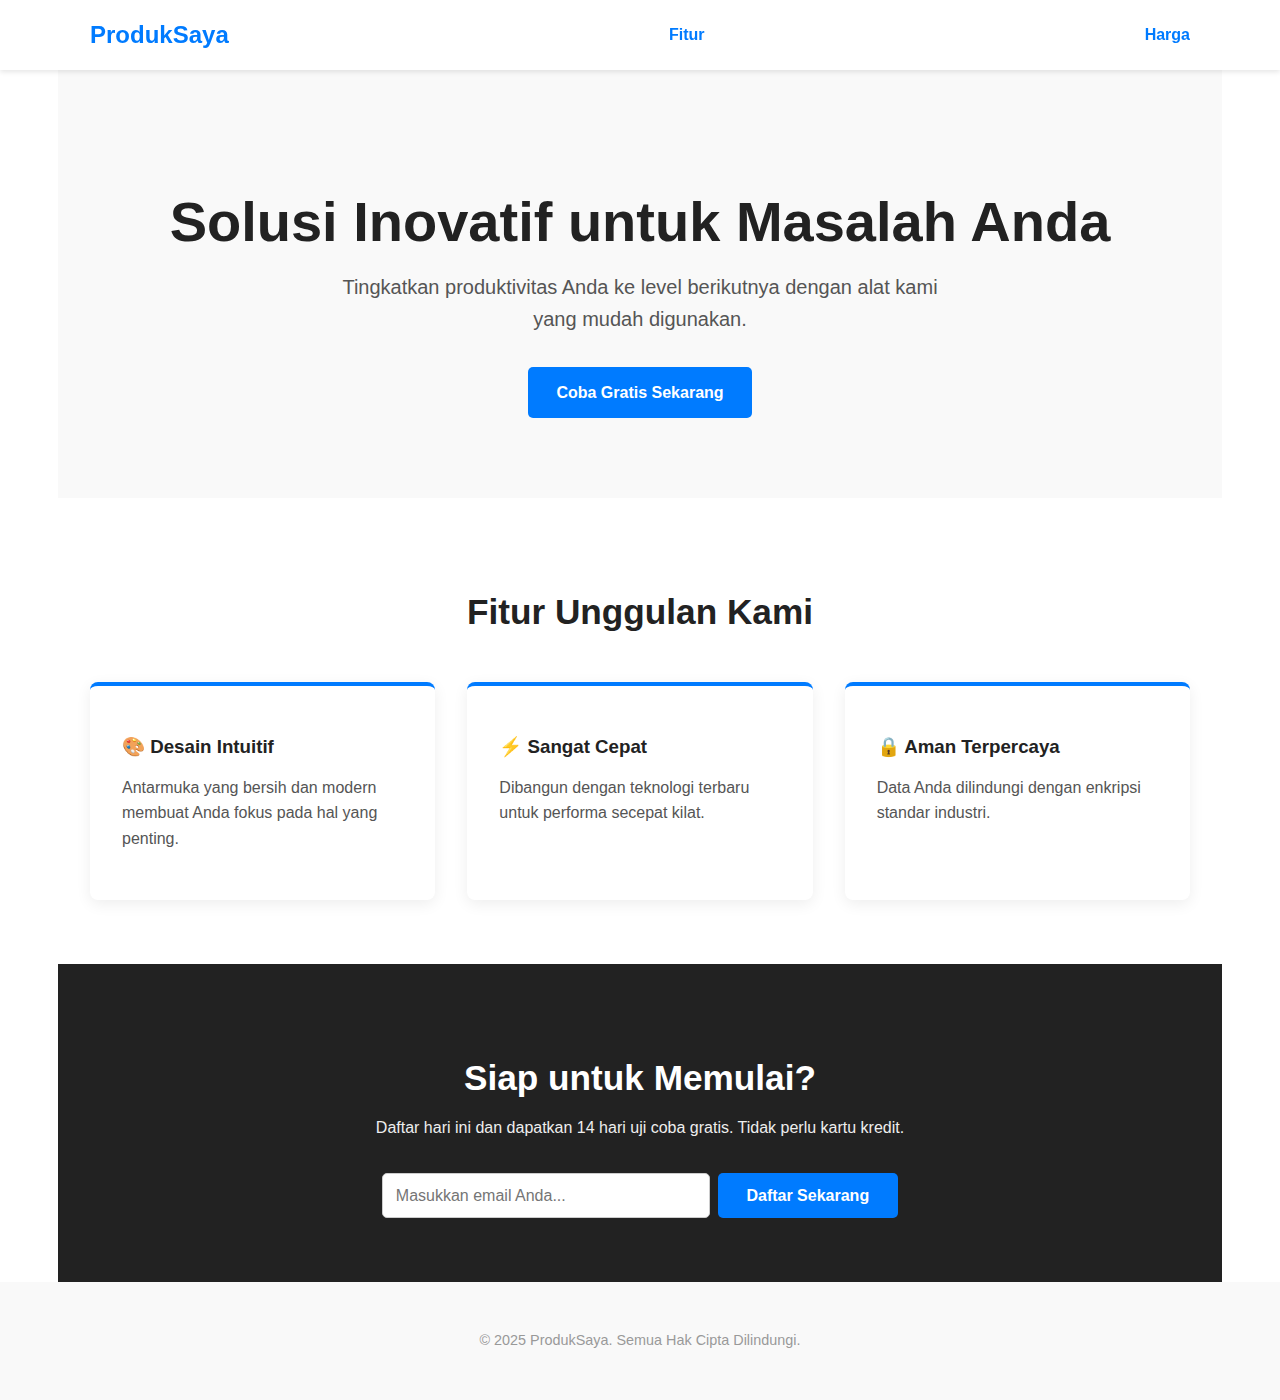
<file: Pertemuan 1/index.html>
<!DOCTYPE html>
<html lang="id">

<head>
    <meta charset="UTF-8">
    <meta name="viewport" content="width=device-width, initial-scale=1.0">
    <title>Landing Page Produk Keren</title>
    <link rel="stylesheet" href="style.css">
</head>

<body>

    <header>
        <nav>
            <div class="logo">ProdukSaya</div>
            <a href="#fitur" class="nav-link">Fitur</a>
            <a href="#harga" class="nav-link">Harga</a>
        </nav>
    </header>

    <main>
        <section class="hero">
            <h1>Solusi Inovatif untuk Masalah Anda</h1>
            <p>Tingkatkan produktivitas Anda ke level berikutnya dengan alat kami yang mudah digunakan.</p>
            <a href="#cta" class="cta-button">Coba Gratis Sekarang</a>
        </section>

        <section id="fitur" class="features">
            <h2>Fitur Unggulan Kami</h2>
            <div class="feature-grid">
                <div class="feature-item">
                    <h3>🎨 Desain Intuitif</h3>
                    <p>Antarmuka yang bersih dan modern membuat Anda fokus pada hal yang penting.</p>
                </div>
                <div class="feature-item">
                    <h3>⚡ Sangat Cepat</h3>
                    <p>Dibangun dengan teknologi terbaru untuk performa secepat kilat.</p>
                </div>
                <div class="feature-item">
                    <h3>🔒 Aman Terpercaya</h3>
                    <p>Data Anda dilindungi dengan enkripsi standar industri.</p>
                </div>
            </div>
        </section>

        <section id="cta" class="cta">
            <h2>Siap untuk Memulai?</h2>
            <p>Daftar hari ini dan dapatkan 14 hari uji coba gratis. Tidak perlu kartu kredit.</p>
            <form class="signup-form">
                <input type="email" placeholder="Masukkan email Anda..." required>
                <button type="submit" class="cta-button">Daftar Sekarang</button>
            </form>
        </section>
    </main>

    <footer>
        <p>&copy; 2025 ProdukSaya. Semua Hak Cipta Dilindungi.</p>
    </footer>

</body>

</html>
</file>
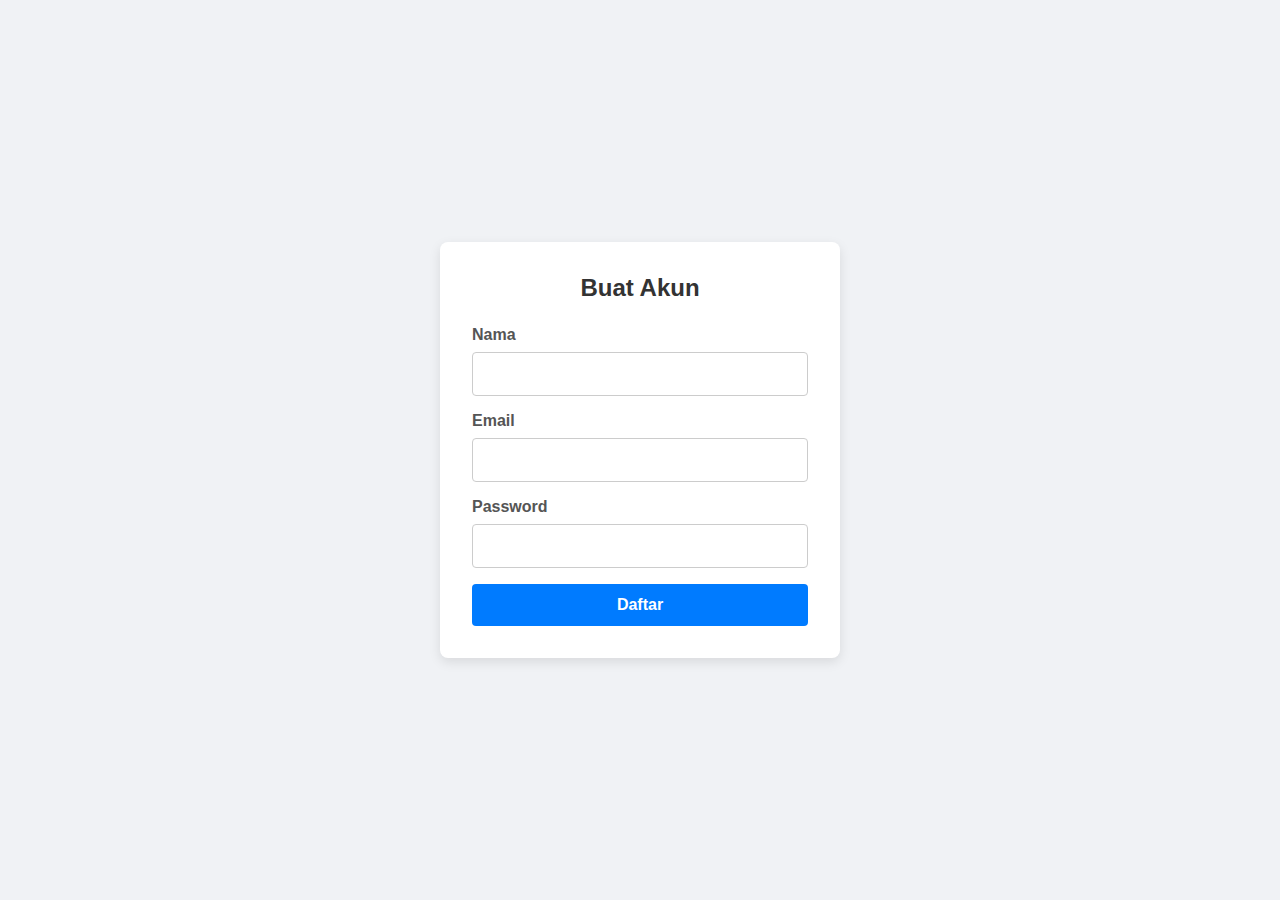
<file: Pertemuan 2/index.html>
<!DOCTYPE html>
<html lang="id">

<head>
    <meta charset="UTF-8">
    <meta name="viewport" content="width=device-width, initial-scale=1.0">
    <title>Form Registrasi</title>
    <link rel="stylesheet" href="style.css">
</head>

<body>

    <div class="register-container">
        <form action="#" method="post" class="register-form">
            <h2>Buat Akun</h2>

            <div class="form-group">
                <label for="nama">Nama</label>
                <input type="text" id="nama" name="nama" required>
            </div>

            <div class="form-group">
                <label for="email">Email</label>
                <input type="email" id="email" name="email" required>
            </div>

            <div class="form-group">
                <label for="password">Password</label>
                <input type="password" id="password" name="password" required>
            </div>

            <button type="submit" class="submit-btn">Daftar</button>
        </form>
    </div>

</body>

</html>
</file>
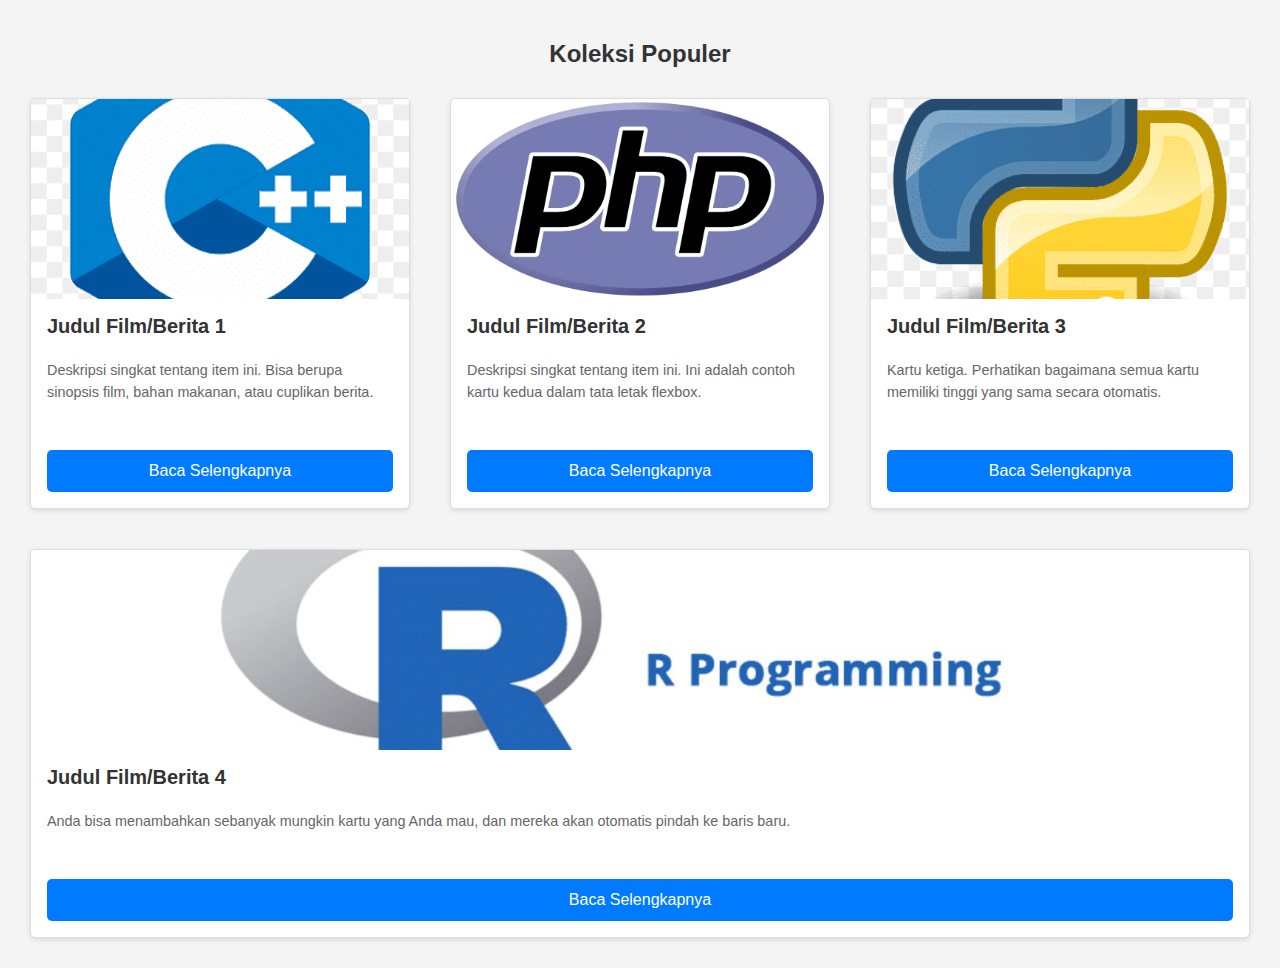
<file: Pertemuan 4/index.html>
<!DOCTYPE html>
<html lang="id">
<head>
    <meta charset="UTF-8">
    <meta name="viewport" content="width=device-width, initial-scale=1.0">
    <title>Galeri Flexbox</title>
    <link rel="stylesheet" href="style.css">
    <style>
        .container-flex {
            display: flex;
            flex-wrap: wrap;
            justify-content: space-between;
        }
        .kartu {
            flex: 1 1 30%;
            margin: 10px;
            box-shadow: 0 2px 5px rgba(0, 0, 0, 0.1);
            border-radius: 5px;
            overflow: hidden;
        }
        .kartu img {
            width: 100%;
            height: 200px;
            object-fit: cover;
        }
        .tombol {
            display: inline-block;
            padding: 10px 15px;
            background-color: #007BFF;
            color: white;
            text-decoration: none;
            border-radius: 5px;
            margin-top: 10px;
        }
    </style>
</head>
<body>

    <h2>Koleksi Populer</h2>

    <div class="container-flex">

        <div class="kartu">
            <img src="IMG/png-transparent-c-logo-the-c-programming-language-computer-icons-computer-programming-source-code-programming-miscellaneous-template-blue-thumbnail.png" alt="Gambar Konten">
            <h3>Judul Film/Berita 1</h3>
            <p>Deskripsi singkat tentang item ini. Bisa berupa sinopsis film, bahan makanan, atau cuplikan berita.</p>
            <a href="#" class="tombol">Baca Selengkapnya</a>
        </div>

        <div class="kartu">
            <img src="IMG/bahasa-pemrograman-php-1024x553.webp" alt="Gambar Konten">
            <h3>Judul Film/Berita 2</h3>
            <p>Deskripsi singkat tentang item ini. Ini adalah contoh kartu kedua dalam tata letak flexbox.</p>
            <a href="#" class="tombol">Baca Selengkapnya</a>
        </div>

        <div class="kartu">
            <img src="IMG/png-clipart-python-programming-language-computer-programming-language-angle-text-thumbnail.png" alt="Gambar Konten">
            <h3>Judul Film/Berita 3</h3>
            <p>Kartu ketiga. Perhatikan bagaimana semua kartu memiliki tinggi yang sama secara otomatis.</p>
            <a href="#" class="tombol">Baca Selengkapnya</a>
        </div>

        <div class="kartu">
            <img src="IMG/62ebce3579f6ec7ad46cd466_r programming.jpg" alt="Gambar Konten">
            <h3>Judul Film/Berita 4</h3>
            <p>Anda bisa menambahkan sebanyak mungkin kartu yang Anda mau, dan mereka akan otomatis pindah ke baris baru.</p>
            <a href="#" class="tombol">Baca Selengkapnya</a>
        </div>

    </div>

</body>
</html>
</file>
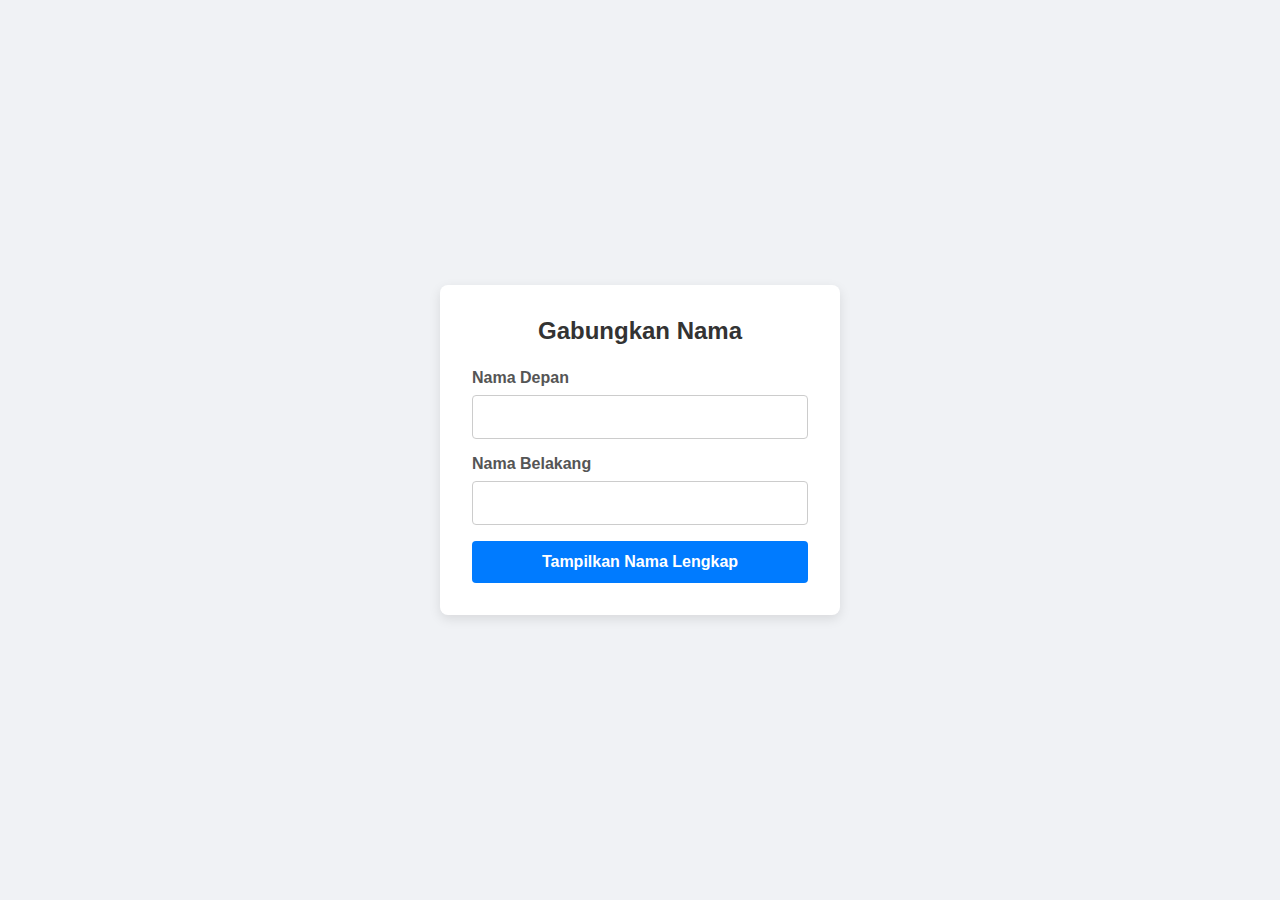
<file: Pertemuan 3/Latihan 1/index.html>
<!DOCTYPE html>
<html lang="id">
<head>
    <meta charset="UTF-8">
    <meta name="viewport" content="width=device-width, initial-scale=1.0">
    <title>Form Gabung Nama</title>
    <link rel="stylesheet" href="style.css">
</head>
<body>

    <div class="form-container">
        <h2>Gabungkan Nama</h2>
        
        <div class="form-group">
            <label for="nama-depan">Nama Depan</label>
            <input type="text" id="nama-depan" name="nama_depan">
        </div>
        
        <div class="form-group">
            <label for="nama-belakang">Nama Belakang</label>
            <input type="text" id="nama-belakang" name="nama_belakang">
        </div>
        
        <button type="button" id="tombol-gabung" class="submit-btn">Tampilkan Nama Lengkap</button>
    </div>

    <script src="script.js"></script>
</body>
</html>
</file>
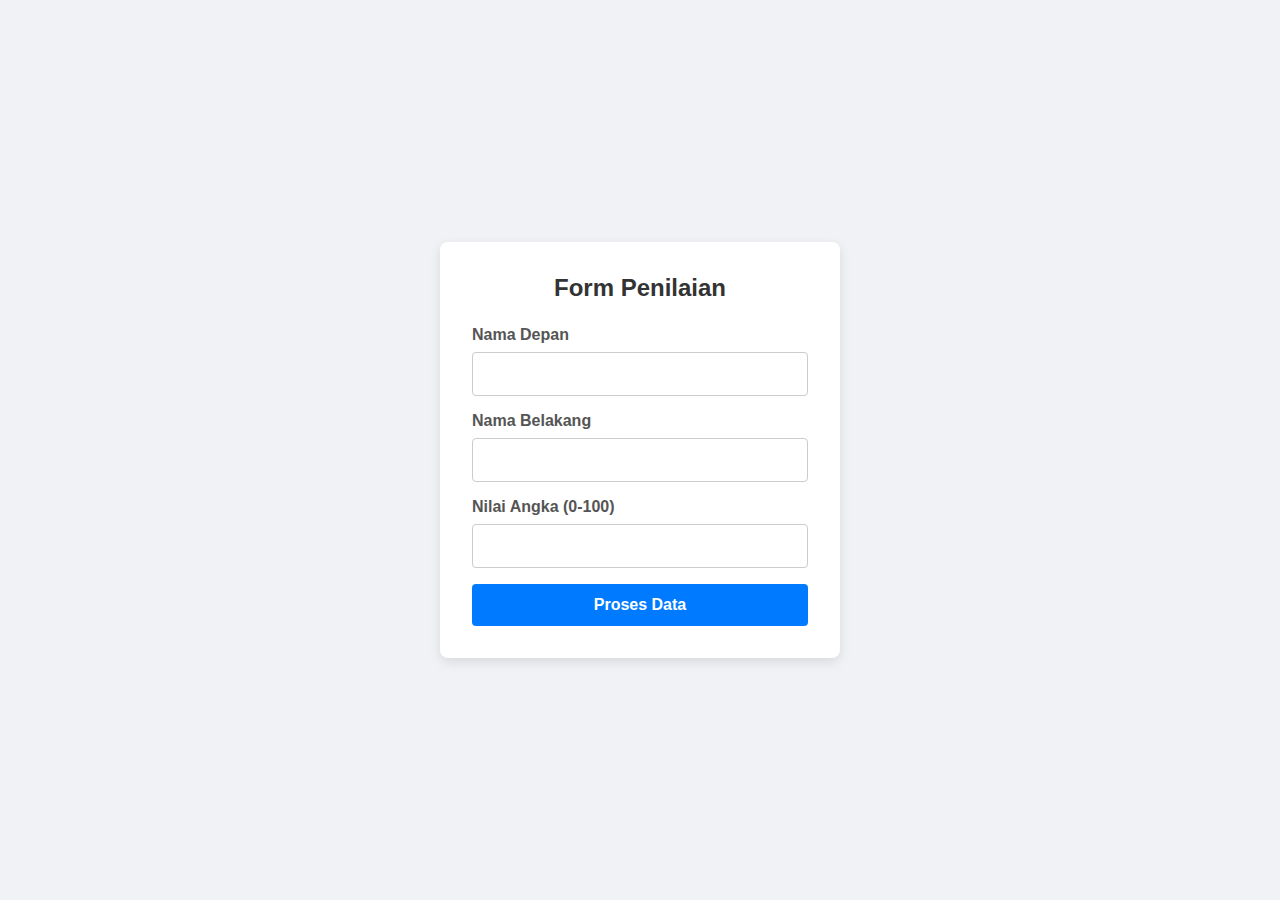
<file: Pertemuan 3/Latihan 2/index.html>
<!DOCTYPE html>
<html lang="id">
<head>
    <meta charset="UTF-8">
    <meta name="viewport" content="width=device-width, initial-scale=1.0">
    <title>Form Penilaian</title>
    <link rel="stylesheet" href="style.css">
</head>
<body>

    <div class="form-container">
        <h2>Form Penilaian</h2>
        
        <div class="form-group">
            <label for="nama-depan">Nama Depan</label>
            <input type="text" id="nama-depan" name="nama_depan">
        </div>
        
        <div class="form-group">
            <label for="nama-belakang">Nama Belakang</label>
            <input type="text" id="nama-belakang" name="nama_belakang">
        </div>

        <div class="form-group">
            <label for="nilai-angka">Nilai Angka (0-100)</label>
            <input type="number" id="nilai-angka" name="nilai_angka" min="0" max="100">
        </div>
        
        <button type="button" id="tombol-proses" class="submit-btn">Proses Data</button>
    </div>

    <script src="script.js"></script>
</body>
</html>
</file>
<file: Pertemuan 1/style.css>
/* --- Global Styles & Variables --- */
:root {
    --primary-color: #007bff;
    /* Biru */
    --primary-hover: #0056b3;
    --dark-color: #222;
    --light-color: #f9f9f9;
    --text-color: #555;
    --section-padding: 4rem 2rem;
}

body {
    font-family: -apple-system, BlinkMacSystemFont, "Segoe UI", Roboto, Helvetica, Arial, sans-serif;
    margin: 0;
    padding: 0;
    line-height: 1.6;
    background-color: #fff;
    color: var(--text-color);
}

h1,
h2,
h3 {
    color: var(--dark-color);
    margin-bottom: 1rem;
    line-height: 1.2;
}

h1 {
    font-size: 3rem;
}

h2 {
    font-size: 2.2rem;
}

p {
    margin-bottom: 1rem;
}

section {
    padding: var(--section-padding);
    max-width: 1100px;
    margin: 0 auto;
    text-align: center;
}

a {
    text-decoration: none;
    color: var(--primary-color);
}

/* --- Header & Navigasi --- */
header {
    background: #fff;
    box-shadow: 0 2px 5px rgba(0, 0, 0, 0.1);
    position: sticky;
    /* Membuat header tetap di atas saat scroll */
    top: 0;
    z-index: 10;
}

header nav {
    max-width: 1100px;
    margin: 0 auto;
    padding: 1rem 2rem;
    display: flex;
    justify-content: space-between;
    align-items: center;
}

.logo {
    font-size: 1.5rem;
    font-weight: bold;
    color: var(--primary-color);
}

.nav-link {
    margin-left: 1rem;
    font-weight: 600;
}

/* --- Tombol CTA (Call to Action) --- */
.cta-button {
    display: inline-block;
    background: var(--primary-color);
    color: #fff;
    padding: 0.8rem 1.8rem;
    border-radius: 5px;
    font-weight: bold;
    font-size: 1rem;
    border: none;
    cursor: pointer;
    transition: background-color 0.3s ease;
}

.cta-button:hover {
    background: var(--primary-hover);
}

/* --- Bagian Hero --- */
.hero {
    background-color: var(--light-color);
    padding-top: 5rem;
    padding-bottom: 5rem;
}

.hero h1 {
    font-size: 3.5rem;
}

.hero p {
    font-size: 1.25rem;
    max-width: 600px;
    margin: 1rem auto 2rem auto;
}

/* --- Bagian Fitur --- */
.feature-grid {
    display: grid;
    /* Membuat 3 kolom di layar besar, 1 kolom di layar kecil */
    grid-template-columns: repeat(auto-fit, minmax(280px, 1fr));
    gap: 2rem;
    margin-top: 3rem;
    text-align: left;
}

.feature-item {
    background: #fff;
    padding: 2rem;
    border-radius: 8px;
    box-shadow: 0 4px 15px rgba(0, 0, 0, 0.07);
    border-top: 4px solid var(--primary-color);
}

/* --- Bagian CTA Bawah --- */
.cta {
    background-color: var(--dark-color);
    color: #eee;
}

.cta h2 {
    color: #fff;
}

.signup-form {
    margin-top: 2rem;
    display: flex;
    justify-content: center;
    gap: 0.5rem;
}

.signup-form input[type="email"] {
    padding: 0.8rem;
    width: 300px;
    border: 1px solid #ccc;
    border-radius: 5px;
    font-size: 1rem;
}

/* --- Footer --- */
footer {
    text-align: center;
    padding: 2rem;
    background: var(--light-color);
    color: #999;
    font-size: 0.9rem;
}

/* --- Responsif (Untuk HP) --- */
@media (max-width: 768px) {
    h1 {
        font-size: 2.5rem;
    }

    .hero h1 {
        font-size: 2.8rem;
    }

    .signup-form {
        flex-direction: column;
        align-items: center;
    }

    .signup-form input[type="email"] {
        width: 90%;
    }
}
</file>
<file: Pertemuan 2/style.css>
/* Aturan dasar dan Latar Belakang Halaman */
* {
    box-sizing: border-box;
    /* Membuat padding tidak menambah lebar elemen */
}

body {
    font-family: Arial, sans-serif;
    background-color: #f0f2f5;
    /* Latar belakang abu-abu muda */
    display: flex;
    /* Menggunakan flexbox */
    justify-content: center;
    /* Menengahkan secara horizontal */
    align-items: center;
    /* Menengahkan secara vertikal */
    min-height: 100vh;
    /* Tinggi minimal 100% viewport */
    margin: 0;
}

/* Kontainer Utama Form (Card) */
.register-container {
    background-color: #ffffff;
    padding: 2rem;
    border-radius: 8px;
    /* Sudut melengkung */
    box-shadow: 0 4px 12px rgba(0, 0, 0, 0.1);
    /* Bayangan halus */
    width: 100%;
    max-width: 400px;
    /* Lebar maksimum form */
}

/* Judul Form */
.register-form h2 {
    text-align: center;
    color: #333;
    margin-top: 0;
    margin-bottom: 1.5rem;
}

/* Grup Form (Label + Input) */
.form-group {
    margin-bottom: 1rem;
    /* Jarak antar grup */
}

/* Label */
.form-group label {
    display: block;
    /* Label berada di atas input */
    margin-bottom: 0.5rem;
    font-weight: 600;
    color: #555;
}

/* Input Fields (Nama, Email, Password) */
.form-group input {
    width: 100%;
    /* Lebar penuh */
    padding: 0.75rem;
    /* Padding di dalam input */
    border: 1px solid #ccc;
    border-radius: 4px;
    font-size: 1rem;
}

/* Efek saat input di-klik (focus) */
.form-group input:focus {
    outline: none;
    /* Hilangkan outline default */
    border-color: #007bff;
    /* Ganti warna border */
    box-shadow: 0 0 0 2px rgba(0, 123, 255, 0.25);
    /* Beri efek 'glow' */
}

/* Tombol Submit */
.submit-btn {
    width: 100%;
    /* Lebar penuh */
    padding: 0.75rem;
    border: none;
    border-radius: 4px;
    background-color: #007bff;
    /* Warna primer (biru) */
    color: white;
    font-size: 1rem;
    font-weight: bold;
    cursor: pointer;
    /* Ubah kursor jadi tangan */
    transition: background-color 0.3s ease;
    /* Efek transisi saat hover */
}

/* Efek saat tombol di-hover */
.submit-btn:hover {
    background-color: #0056b3;
    /* Warna biru lebih gelap */
}
</file>
<file: Pertemuan 4/style.css>
/* Pengaturan dasar untuk halaman */
body {
    font-family: Arial, sans-serif;
    background-color: #f4f4f4;
    margin: 0;
    padding: 20px;
}

h2 {
    text-align: center;
    color: #333;
}

/* =================================
   BAGIAN UTAMA FLEXBOX 
   ================================= */

/* 1. Container (Induk/Pembungkus) */
.container-flex {
    display: flex;         /* <-- Kunci #1: Mengaktifkan Flexbox */
    flex-wrap: wrap;       /* <-- Kunci #2: Izinkan item pindah ke baris baru */
    gap: 20px;             /* <-- Kunci #3: Memberi jarak (gutter) antar kartu */
    
    /* (Opsional) Pusatkan kartu jika ada ruang sisa */
    justify-content: center; 
}

/* 2. Item (Anak/Kartu) */
.kartu {
    /* * Ini adalah properti flex yang paling penting:
     * flex: 1 1 300px;
     * Artinya:
     * - flex-grow: 1    (Boleh membesar untuk mengisi ruang sisa)
     * - flex-shrink: 1  (Boleh mengecil jika ruang sempit)
     * - flex-basis: 300px (Ukuran ideal kartu adalah 300px)
     */
    flex: 1 1 300px;

    /* Styling agar terlihat cantik */
    background-color: #ffffff;
    border: 1px solid #ddd;
    border-radius: 8px;
    box-shadow: 0 4px 8px rgba(0, 0, 0, 0.1);
    overflow: hidden; /* Agar gambar tidak keluar dari border-radius */
    
    /* (Opsional) Membuat layout di dalam kartu juga flex */
    display: flex;
    flex-direction: column;
}

/* 3. Styling Konten di dalam Kartu */
.kartu img {
    width: 100%;       /* Membuat gambar responsif */
    height: auto;      /* Menjaga rasio aspek gambar */
}

.kartu h3 {
    font-size: 1.25rem;
    color: #333;
    padding: 16px 16px 0 16px;
    margin: 0;
}

.kartu p {
    font-size: 0.9rem;
    color: #666;
    padding: 8px 16px 16px 16px;
    line-height: 1.5;
    
    /* (Opsional) Membuat deskripsi mengisi sisa ruang */
    flex-grow: 1; 
}

.kartu .tombol {
    display: block;
    background-color: #007BFF;
    color: white;
    text-decoration: none;
    padding: 12px;
    text-align: center;
    margin: 16px;
    border-radius: 5px;
    transition: background-color 0.3s;
}

.kartu .tombol:hover {
    background-color: #0056b3;
}
</file>
<file: Pertemuan 3/Latihan 1/style.css>
/* Aturan dasar dan Latar Belakang Halaman */
* {
    box-sizing: border-box;
}

body {
    font-family: Arial, sans-serif;
    background-color: #f0f2f5;
    display: flex;
    justify-content: center;
    align-items: center;
    min-height: 100vh;
    margin: 0;
}

/* Kontainer Utama Form (Card) */
.form-container {
    background-color: #ffffff;
    padding: 2rem;
    border-radius: 8px;
    box-shadow: 0 4px 12px rgba(0, 0, 0, 0.1);
    width: 100%;
    max-width: 400px;
}

/* Judul Form */
h2 {
    text-align: center;
    color: #333;
    margin-top: 0;
    margin-bottom: 1.5rem;
}

/* Grup Form (Label + Input) */
.form-group {
    margin-bottom: 1rem;
}

/* Label */
.form-group label {
    display: block;
    margin-bottom: 0.5rem;
    font-weight: 600;
    color: #555;
}

/* Input Fields */
.form-group input {
    width: 100%;
    padding: 0.75rem;
    border: 1px solid #ccc;
    border-radius: 4px;
    font-size: 1rem;
}

/* Tombol */
.submit-btn {
    width: 100%;
    padding: 0.75rem;
    border: none;
    border-radius: 4px;
    background-color: #007bff;
    color: white;
    font-size: 1rem;
    font-weight: bold;
    cursor: pointer;
    transition: background-color 0.3s ease;
}

.submit-btn:hover {
    background-color: #0056b3;
}
</file>
<file: Pertemuan 3/Latihan 2/style.css>
/* Aturan dasar dan Latar Belakang Halaman */
* {
    box-sizing: border-box;
}

body {
    font-family: Arial, sans-serif;
    background-color: #f0f2f5;
    display: flex;
    justify-content: center;
    align-items: center;
    min-height: 100vh;
    margin: 0;
}

/* Kontainer Utama Form (Card) */
.form-container {
    background-color: #ffffff;
    padding: 2rem;
    border-radius: 8px;
    box-shadow: 0 4px 12px rgba(0, 0, 0, 0.1);
    width: 100%;
    max-width: 400px;
}

/* Judul Form */
h2 {
    text-align: center;
    color: #333;
    margin-top: 0;
    margin-bottom: 1.5rem;
}

/* Grup Form (Label + Input) */
.form-group {
    margin-bottom: 1rem;
}

/* Label */
.form-group label {
    display: block;
    margin-bottom: 0.5rem;
    font-weight: 600;
    color: #555;
}

/* Input Fields (termasuk type="number") */
.form-group input {
    width: 100%;
    padding: 0.75rem;
    border: 1px solid #ccc;
    border-radius: 4px;
    font-size: 1rem;
}

/* Tombol */
.submit-btn {
    width: 100%;
    padding: 0.75rem;
    border: none;
    border-radius: 4px;
    background-color: #007bff;
    color: white;
    font-size: 1rem;
    font-weight: bold;
    cursor: pointer;
    transition: background-color 0.3s ease;
}

.submit-btn:hover {
    background-color: #0056b3;
}
</file>
